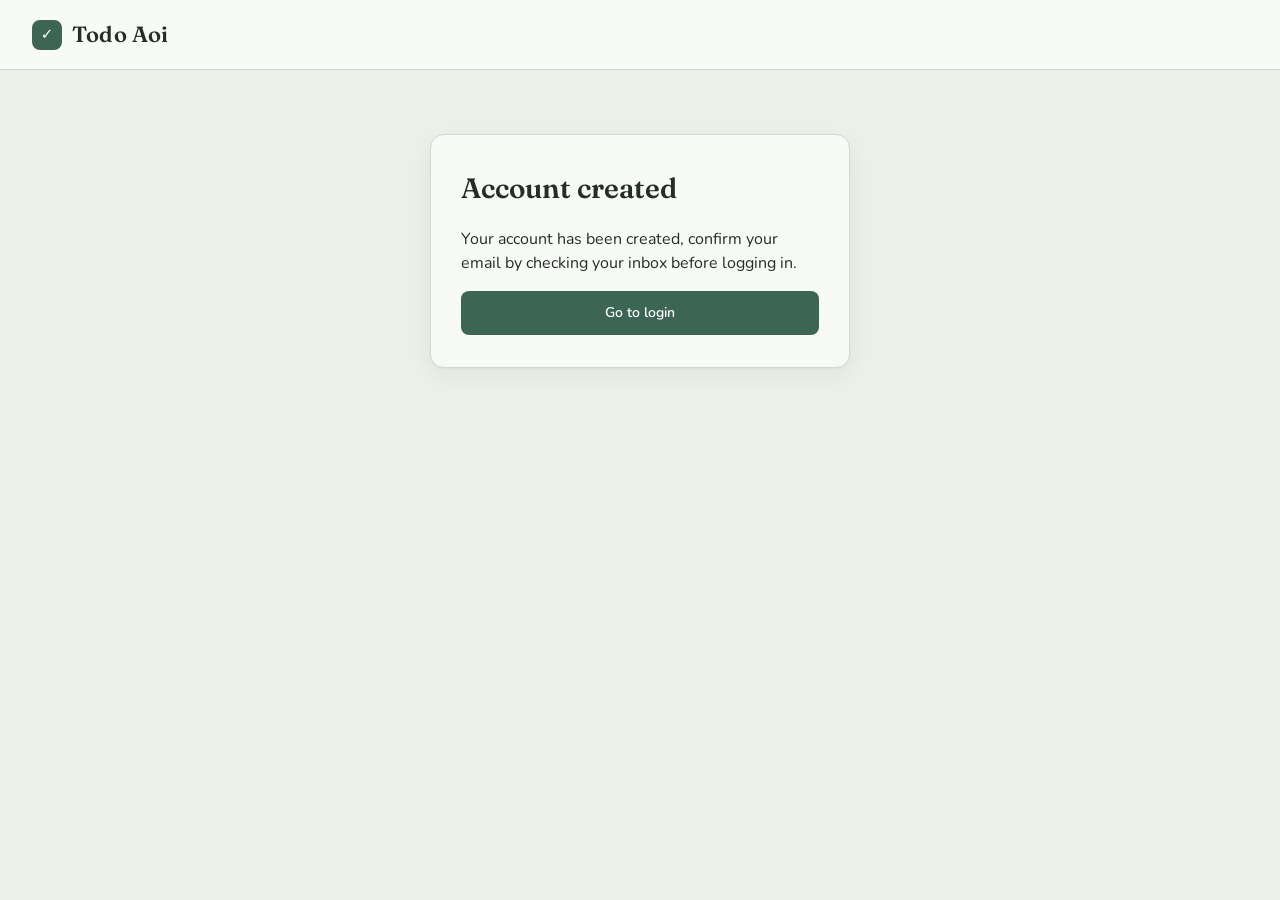
<file: pages/account-created.html>
<!DOCTYPE html>
<html lang="en">
<head>
<meta charset="UTF-8">
<meta name="viewport" content="width=device-width, initial-scale=1.0">
<link rel="icon" href="../images/TabIcon.ico" type="image/x-icon">
<title>Account Created - Todo Aoi</title>
<script src="../scripts/components/appearance.js"></script>
<link rel="preconnect" href="https://fonts.googleapis.com">
<link rel="preconnect" href="https://fonts.gstatic.com" crossorigin>
<link href="https://fonts.googleapis.com/css2?family=Fraunces:opsz,wght@9..144,500;9..144,600&family=Nunito:wght@400;500;600;700&display=swap" rel="stylesheet">
<link rel="stylesheet" href="../styles.css">
</head>
<body>

  <header class="app-header">
    <div class="brand">
      <span class="brand-mark" aria-hidden="true">✓</span>
      <h1>Todo Aoi</h1>
    </div>
  </header>

  <main class="dashboard auth-page">
    <section class="auth-card" aria-labelledby="accountCreatedTitle">
      <h2 id="accountCreatedTitle">Account created</h2>
      <p>Your account has been created, confirm your email by checking your inbox before logging in.</p>
      <a class="btn btn-primary confirmation-button" href="login.html">Go to login</a>
    </section>
  </main>

</body>
</html>
</file>
<file: styles.css>
:root {
  /* Color */
  color-scheme: light;
  --ink:          #242D2A;
  --ink-soft:     #515F59;
  --accent-ink:   #FFFFFF;
  --danger:       #A7432B;
  --danger-soft:  #FBEDE7;
  --danger-line:  #E3B6A6;
  --success:      #3F7049;
  --tag-bg:       var(--hover-bg);
  --tag-ink:      #515F59;

  /* Priority semantics */
  --pri-low:    #3F7049;
  --pri-low-bg: #E8F0E7;
  --pri-low-bg-hover: #DDEEDB;
  --pri-low-ink:#355E3D;
  --pri-med:    #8A6416;
  --pri-med-bg: #F3EEDC;
  --pri-med-ink:#72510F;
  --pri-high:   #A7432B;
  --pri-high-bg:#F8E9E3;
  --pri-high-ink:#8F3825;

  /* Type */
  --font-display: "Fraunces", Georgia, serif;
  --font-body: "Nunito", system-ui, -apple-system, sans-serif;

  /* Layout */
  --radius: 14px;
  --shadow: 0 1px 2px rgba(44, 43, 35, 0.04), 0 8px 24px rgba(44, 43, 35, 0.055);
}

:root,
.theme-swatch[data-swatch="sage"] {
  --paper: #EBF0E9;
  --paper-raised: #F8FAF5;
  --hover-bg: #E1EAE1;
  --line: #CFDBD0;
  --line-strong: #76877B;
  --accent: #3D6555;
  --accent-hover: #305345;
  --accent-soft: #DCEAE1;
}

:root[data-theme="ocean"],
.theme-swatch[data-swatch="ocean"] {
  --paper: #E8EFF3;
  --paper-raised: #F5F9FB;
  --hover-bg: #DDE8EF;
  --line: #CEDAE1;
  --line-strong: #738591;
  --accent: #3B6475;
  --accent-hover: #30515F;
  --accent-soft: #D8E7EE;
}

:root[data-theme="clay"],
.theme-swatch[data-swatch="clay"] {
  --paper: #F4E7E0;
  --paper-raised: #FCF7F3;
  --hover-bg: #EDDED5;
  --line: #E1D2C9;
  --line-strong: #937D72;
  --accent: #8B5342;
  --accent-hover: #734234;
  --accent-soft: #F0DDD1;
}

:root[data-theme="olive"],
.theme-swatch[data-swatch="olive"] {
  --paper: #EFF0E2;
  --paper-raised: #F9FAF2;
  --hover-bg: #E6E9D9;
  --line: #D7DAC9;
  --line-strong: #82866D;
  --accent: #5C653F;
  --accent-hover: #495333;
  --accent-soft: #E0E7D1;
}

:root[data-theme="cacao"],
.theme-swatch[data-swatch="cacao"] {
  --paper: #EFE9DD;
  --paper-raised: #FAF7F0;
  --hover-bg: #E9E0D3;
  --line: #DDD3C7;
  --line-strong: #8D8071;
  --accent: #775640;
  --accent-hover: #614532;
  --accent-soft: #E8DACB;
}

:root[data-mode="dark"] {
  color-scheme: dark;
  --ink: #EEF1EA;
  --ink-soft: #B5C0B9;
  --accent-ink: #17201B;
  --danger: #F0A08C;
  --danger-soft: #3B2924;
  --danger-line: #70463B;
  --success: #9CCB9D;
  --tag-ink: #D0D9D2;
  --pri-low: #9CCB9D;
  --pri-low-bg: #2B3D30;
  --pri-low-bg-hover: #39513D;
  --pri-low-ink: #B9DDBB;
  --pri-med: #E2C27D;
  --pri-med-bg: #403822;
  --pri-med-ink: #F0D799;
  --pri-high: #F0A08C;
  --pri-high-bg: #432B25;
  --pri-high-ink: #F5B6A5;
  --shadow: 0 1px 2px rgba(0, 0, 0, 0.14), 0 8px 24px rgba(0, 0, 0, 0.22);
}

:root[data-mode="dark"],
:root[data-mode="dark"] .theme-swatch[data-swatch="sage"] {
  --paper: #191F1B;
  --paper-raised: #232C25;
  --hover-bg: #2E3931;
  --line: #3B493E;
  --line-strong: #718579;
  --accent: #A0C5AE;
  --accent-hover: #B8D5C2;
  --accent-soft: #34473B;
}

:root[data-mode="dark"][data-theme="ocean"],
:root[data-mode="dark"] .theme-swatch[data-swatch="ocean"] {
  --paper: #181F24;
  --paper-raised: #222C33;
  --hover-bg: #2C3943;
  --line: #3B4A54;
  --line-strong: #738896;
  --accent: #A0C4D4;
  --accent-hover: #BAD7E3;
  --accent-soft: #344753;
}

:root[data-mode="dark"][data-theme="clay"],
:root[data-mode="dark"] .theme-swatch[data-swatch="clay"] {
  --paper: #251C19;
  --paper-raised: #302521;
  --hover-bg: #3F312C;
  --line: #514039;
  --line-strong: #977E73;
  --accent: #D9A894;
  --accent-hover: #E8C1B0;
  --accent-soft: #4C372F;
}

:root[data-mode="dark"][data-theme="olive"],
:root[data-mode="dark"] .theme-swatch[data-swatch="olive"] {
  --paper: #202117;
  --paper-raised: #2A2D21;
  --hover-bg: #373C2D;
  --line: #474D3A;
  --line-strong: #828C70;
  --accent: #BFCA9D;
  --accent-hover: #D4DCB9;
  --accent-soft: #3D4630;
}

:root[data-mode="dark"][data-theme="cacao"],
:root[data-mode="dark"] .theme-swatch[data-swatch="cacao"] {
  --paper: #241F19;
  --paper-raised: #30281F;
  --hover-bg: #3C3328;
  --line: #4D4133;
  --line-strong: #91816D;
  --accent: #CEB498;
  --accent-hover: #E3CDB5;
  --accent-soft: #493D2F;
}

button:disabled {
  opacity: 0.68;
  cursor: wait;
}

button[aria-busy="true"]::before {
  display: inline-block;
  width: 0.85em;
  height: 0.85em;
  margin-right: 8px;
  border: 2px solid currentColor;
  border-right-color: transparent;
  border-radius: 50%;
  content: "";
  vertical-align: -0.1em;
  animation: ui-spin 0.8s linear infinite;
}

* { box-sizing: border-box; }

dialog {
  background: var(--paper-raised);
  color: var(--ink);
}

body {
  margin: 0;
  background: var(--paper);
  color: var(--ink);
  font-family: var(--font-body);
  line-height: 1.5;
  min-height: 100vh;
  min-height: 100dvh;
}

/*
   Header
*/
.app-header {
  position: relative;
  display: flex;
  align-items: center;
  justify-content: space-between;
  padding: 18px 32px;
  border-bottom: 1px solid var(--line);
  background: var(--paper-raised);
}

.brand { display: flex; align-items: center; gap: 10px; }

.brand-mark {
  display: inline-flex;
  align-items: center;
  justify-content: center;
  width: 30px;
  height: 30px;
  border-radius: 8px;
  background: var(--accent);
  color: var(--accent-ink);
  font-size: 15px;
  font-weight: 600;
}

.brand h1 {
  font-family: var(--font-display);
  font-weight: 600;
  font-size: 22px;
  margin: 0;
  letter-spacing: 0.2px;
}

.account-actions {
  display: flex;
  align-items: center;
  gap: 12px;
}

.appearance-settings {
  position: relative;
}

.appearance-trigger {
  display: inline-flex;
  align-items: center;
  gap: 8px;
  list-style: none;
}
.appearance-trigger::-webkit-details-marker { display: none; }
.appearance-trigger svg { width: 18px; height: 18px; }
.appearance-trigger:focus-visible {
  outline: 3px solid var(--accent);
  outline-offset: 3px;
}

.appearance-panel {
  position: absolute;
  top: calc(100% + 8px);
  right: 0;
  z-index: 20;
  width: min(300px, calc(100vw - 32px));
  padding: 16px;
  border: 1px solid var(--line);
  border-radius: var(--radius);
  background: var(--paper-raised);
  box-shadow: var(--shadow);
}
.appearance-panel fieldset { margin: 0; padding: 0; border: 0; }
.appearance-panel legend {
  margin-bottom: 8px;
  color: var(--ink-soft);
  font-size: 13px;
  font-weight: 700;
}
.theme-options {
  display: grid;
  grid-template-columns: repeat(2, minmax(0, 1fr));
  gap: 4px;
}
.theme-choice {
  display: flex;
  align-items: center;
  gap: 7px;
  min-height: 44px;
  margin: 0;
  padding: 4px 6px;
  border-radius: 7px;
  color: var(--ink);
  font-size: 13px;
  cursor: pointer;
}
.theme-choice:hover { background: var(--hover-bg); }
.theme-choice input {
  width: 16px;
  height: 16px;
  margin: 0;
  accent-color: var(--accent);
}
.theme-swatch {
  flex: 0 0 22px;
  height: 16px;
  border: 1px solid var(--line-strong);
  border-radius: 5px;
  background: linear-gradient(90deg, var(--paper) 55%, var(--accent) 55%);
}
.dark-mode-toggle {
  display: flex;
  align-items: center;
  gap: 10px;
  min-height: 44px;
  margin: 12px 0 0;
  padding-top: 10px;
  border-top: 1px solid var(--line);
  color: var(--ink);
  font-size: 14px;
  cursor: pointer;
}
.dark-mode-toggle input {
  width: 18px;
  height: 18px;
  margin: 0;
  accent-color: var(--accent);
}
.appearance-status {
  margin: 8px 0 0;
  color: var(--danger);
  font-size: 12px;
}

.user-greeting {
  color: var(--ink-soft);
  font-size: 14px;
}

/* 
   Buttons
 */
.btn {
  font-family: var(--font-body);
  font-size: 14px;
  font-weight: 600;
  padding: 10px 18px;
  min-height: 44px;
  border-radius: 8px;
  border: 1px solid transparent;
  cursor: pointer;
  transition: transform 0.08s ease, background-color 0.16s ease, border-color 0.16s ease, color 0.16s ease;
}
.btn-link {
  display: inline-flex;
  align-items: center;
  text-decoration: none;
}
.btn:active { transform: translateY(1px); }

.btn-primary {
  background: var(--accent);
  color: var(--accent-ink);
}
.btn-primary:hover { background: var(--accent-hover); }

.btn-ghost {
  background: transparent;
  color: var(--ink-soft);
  border-color: var(--line);
}
.btn-ghost:hover { background: var(--hover-bg); }

.btn-danger {
  background: transparent;
  color: var(--danger);
  border-color: var(--danger-line);
}
.btn-danger:hover { background: var(--danger-soft); }

.btn-danger-solid {
  background: var(--danger) !important;
  color: var(--accent-ink) !important;
  border-color: var(--danger) !important;
}
.btn-danger-solid:hover { background: #9A3D22 !important; }

@media (max-width: 560px) {
  .app-header {
    align-items: center;
    gap: 12px;
    padding: 14px 16px;
  }

  .account-actions {
    justify-content: flex-end;
    flex-wrap: wrap;
    gap: 8px;
  }

  .user-greeting { display: none; }
}

.undo-stack {
  position: fixed;
  right: 24px;
  bottom: calc(24px + env(safe-area-inset-bottom));
  z-index: 10;
  display: grid;
  gap: 8px;
  width: min(360px, calc(100vw - 48px));
  max-height: 60vh;
  overflow: auto;
}

.undo-dialog {
  display: flex;
  align-items: center;
  gap: 10px 14px;
  padding: 14px 16px;
  background: var(--ink);
  color: var(--paper-raised);
  border-radius: var(--radius);
  box-shadow: 0 8px 24px rgba(33, 38, 45, 0.2);
  font-size: 13px;
}
.undo-message { flex: 1 1 160px; min-width: 0; overflow-wrap: anywhere; }
.undo-countdown { font-size: 15px; }

.undo-dialog .btn-ghost {
  flex: 0 0 auto;
  color: var(--paper-raised);
  border-color: rgba(255, 255, 255, 0.45);
}

.undo-dialog .btn-ghost:hover { background: rgba(255, 255, 255, 0.12); }

/*
   Dashboard
  */
.dashboard {
  max-width: 1040px;
  margin: 0 auto;
  padding: 32px 28px 80px;
}

.dashboard-heading {
  margin: 0 0 22px;
}

.dashboard-heading h2 {
  margin: 0;
  font-family: var(--font-display);
  font-size: clamp(28px, 4vw, 36px);
  font-weight: 600;
  line-height: 1.15;
}


.filter-row {
  display: flex;
  align-items: center;
  gap: 12px;
  margin-bottom: 18px;
  padding: 12px 14px;
  border: 1px solid var(--line);
  border-radius: var(--radius);
  background: var(--paper-raised);
  flex-wrap: wrap;
}

.filter-row #addTaskBtn {
  margin-left: auto;
}

.filter-label {
  color: var(--ink-soft);
  font-size: 13px;
  font-weight: 600;
  margin: 0;
}

.filter-select {
  width: auto;
  min-height: 44px;
  border-radius: 8px;
  background: var(--paper-raised);
}

.completed-toggle {
  display: inline-flex;
  align-items: center;
  gap: 9px;
  color: var(--ink-soft);
  font-size: 14px;
  cursor: pointer;
}

.completed-toggle input {
  position: absolute;
  opacity: 0;
  pointer-events: none;
}

.completed-toggle-mark {
  display: inline-flex;
  align-items: center;
  justify-content: center;
  width: 22px;
  height: 22px;
  border: 2px solid var(--pri-low);
  border-radius: 50%;
  color: transparent;
  background: var(--pri-low-bg);
  font-size: 13px;
  font-weight: 600;
}

.completed-toggle:hover .completed-toggle-mark {
  background: var(--pri-low-bg-hover);
}

.completed-toggle input:checked + .completed-toggle-mark {
  color: var(--accent-ink);
  background: var(--pri-low);
}

.completed-toggle input:focus-visible + .completed-toggle-mark {
  outline: 3px solid var(--accent);
  outline-offset: 3px;
}

.summary-strip {
  display: flex;
  align-items: stretch;
  gap: 20px;
  padding: 18px 20px;
  justify-content: space-between;
  background: var(--paper-raised);
  border: 1px solid var(--line);
  border-radius: var(--radius);
  margin-bottom: 20px;
  flex-wrap: wrap;
}

.summary-stat { display: flex; flex-direction: column; justify-content: center; align-items: center; min-width: 86px; }

.summary-number {
  font-family: var(--font-display);
  font-size: 26px;
  font-weight: 600;
  line-height: 1;
}

.summary-label {
  font-size: 13px;
  color: var(--ink-soft);
  margin-top: 4px;
}

.summary-group {
  display: flex;
  flex-direction: column;
  gap: 7px;
  min-width: 0;
}

.summary-group-label {
  color: var(--ink-soft);
  font-size: 12px;
  font-weight: 600;
  letter-spacing: 0.5px;
  text-transform: uppercase;
}

.summary-group-items {
  display: flex;
  gap: 12px;
}

.summary-item {
  display: flex;
  align-items: center;
  gap: 5px;
  color: var(--ink-soft);
  font-size: 12px;
}

.summary-item-count {
  color: var(--ink);
  font-weight: 600;
}

.summary-item.low .summary-item-count { color: var(--pri-low); }
.summary-item.med .summary-item-count { color: var(--pri-med); }
.summary-item.high .summary-item-count { color: var(--pri-high); }

/* Focus timer */
.focus-timer {
  --focus-progress: 0;
  position: relative;
  display: grid;
  grid-template-columns: 84px minmax(0, 1fr) auto;
  align-items: center;
  gap: 16px;
  margin-bottom: 20px;
  padding: 16px 64px 16px 16px;
  border: 1px solid var(--line);
  border-radius: var(--radius);
  background: var(--paper-raised);
}

.focus-timer[hidden] { display: none; }

.focus-illustration {
  position: relative;
  height: 88px;
  border-radius: 10px;
  background: var(--accent-soft);
}

.focus-illustration::after {
  position: absolute;
  left: calc(50% - 20px);
  bottom: 16px;
  width: 40px;
  height: 2px;
  border-radius: 2px;
  background: var(--accent);
  opacity: 0.4;
  content: "";
}

.focus-sprout {
  position: absolute;
  left: calc(50% - 1.5px);
  bottom: 17px;
  width: 3px;
  height: 46px;
  border-radius: 2px;
  background: var(--accent);
  transform: scale(calc(0.34 + var(--focus-progress) * 0.66));
  transform-origin: center bottom;
  transition: transform 700ms ease-out;
}

.focus-sprout::before,
.focus-sprout::after {
  position: absolute;
  width: 23px;
  height: 12px;
  background: var(--accent);
  content: "";
}

.focus-sprout::before {
  right: 100%;
  bottom: 14px;
  border-radius: 0 12px 0 12px;
  transform: rotate(22deg);
  transform-origin: right center;
}

.focus-sprout::after {
  left: 100%;
  bottom: 24px;
  border-radius: 12px 0 12px 0;
  transform: rotate(-22deg);
  transform-origin: left center;
}

.focus-blossom {
  position: absolute;
  top: -4px;
  left: -2.5px;
  width: 8px;
  height: 8px;
  border-radius: 50%;
  background: var(--paper-raised);
  box-shadow: 0 -6px var(--accent), 6px -2px var(--accent), 4px 5px var(--accent),
    -4px 5px var(--accent), -6px -2px var(--accent);
  opacity: 0;
  transform: scale(0.45);
  transition: opacity 450ms ease-out, transform 450ms ease-out;
}

.focus-timer[data-state="complete"] .focus-blossom {
  opacity: 1;
  transform: scale(1);
}

.focus-copy h3 {
  margin: 0 0 4px;
  font-family: var(--font-display);
  font-size: 19px;
  line-height: 1.2;
}

.focus-task {
  margin: 0;
  font-weight: 700;
  overflow-wrap: anywhere;
}

.focus-message {
  margin: 4px 0 0;
  color: var(--ink-soft);
  font-size: 14px;
}

.focus-controls {
  display: flex;
  flex-wrap: wrap;
  align-items: center;
  gap: 8px 16px;
}

.focus-clock {
  min-width: 6ch;
  font-size: clamp(28px, 4vw, 36px);
  font-weight: 700;
  line-height: 1;
  font-variant-numeric: tabular-nums;
}

.focus-actions {
  display: flex;
  flex-wrap: wrap;
  align-items: flex-end;
  gap: 8px;
}

.focus-duration {
  display: grid;
  gap: 4px;
  margin: 0;
  color: var(--ink-soft);
  font-size: 13px;
  font-weight: 700;
}

.focus-duration input {
  width: 94px;
  min-height: 44px;
  padding: 8px 10px;
  border: 1px solid var(--line-strong);
  border-radius: 7px;
  background: var(--paper);
  color: var(--ink);
  font: 600 16px var(--font-body);
}

.focus-duration input:disabled {
  background: var(--hover-bg);
  color: var(--ink-soft);
}

.focus-actions .btn { padding-inline: 12px; }

.focus-close {
  position: absolute;
  top: 8px;
  right: 8px;
  width: 44px;
  padding: 0;
  border-color: transparent;
  font-size: 22px;
  line-height: 1;
}

/* 
   Task list + cards
 */
.task-list {
  display: flex;
  flex-direction: column;
  gap: 10px;
}


.bulk-toolbar {
  display: flex;
  align-items: center;
  flex-wrap: wrap;
  gap: 8px 14px;
  min-height: 58px;
  margin: -6px 0 16px;
  padding: 7px 12px;
  border: 1px solid var(--line);
  border-radius: var(--radius);
  background: var(--paper-raised);
}
.bulk-select-label {
  display: inline-flex;
  align-items: center;
  gap: 9px;
  min-height: 44px;
  margin: 0;
  color: var(--ink);
  font-size: 14px;
  cursor: pointer;
}
.bulk-select-label input {
  width: 18px;
  height: 18px;
  margin: 0;
  accent-color: var(--accent);
}
.selected-task-count {
  color: var(--ink-soft);
  font-size: 13px;
  font-weight: 600;
}
.bulk-actions {
  display: flex;
  flex-wrap: wrap;
  gap: 8px;
  margin-left: auto;
}
#bulkActions[hidden],
.selected-task-count[hidden] { display: none; }
.bulk-actions .btn { min-height: 44px; padding: 7px 12px; }

.task-card {
  display: flex;
  align-items: flex-start;
  gap: 14px;
  padding: 16px 18px;
  background: var(--paper-raised);
  border: 1px solid var(--line);
  border-radius: var(--radius);
  box-shadow: var(--shadow);
  cursor: pointer;
  transition: border-color 0.16s ease, box-shadow 0.16s ease, transform 0.16s ease;
}

.task-card[hidden] { display: none; }  /* Hide completed tasks when filtered */
.task-card:hover {
  border-color: var(--line-strong);
  box-shadow: 0 5px 16px rgba(32, 42, 41, 0.08);
  transform: translateY(-1px);
}
.task-card:focus-visible {
  outline: 3px solid var(--accent);
  outline-offset: 2px;
}

.task-body { flex: 1; min-width: 0; } /* Allow text to wrap and truncate properly */

.task-select-wrap {
  position: relative;
  display: inline-flex;
  flex: 0 0 44px;
  align-items: center;
  justify-content: center;
  width: 44px;
  height: 44px;
  margin: 0;
  cursor: pointer;
}
.task-select-wrap input {
  display: block;
  width: 19px;
  height: 19px;
  margin: 0;
  border: 1.5px solid var(--line-strong);
  border-radius: 5px;
  appearance: none;
  background: var(--paper-raised);
  cursor: pointer;
}
.task-select-wrap input:checked {
  border-color: var(--accent);
  background: var(--accent);
}
.task-select-wrap input:checked + .task-select-mark::after {
  position: absolute;
  top: 50%;
  left: 50%;
  color: var(--accent-ink);
  content: "✓";
  font-size: 13px;
  font-weight: 700;
  transform: translate(-50%, -50%);
}
.task-select-wrap input:focus-visible {
  outline: 3px solid var(--accent);
  outline-offset: 3px;
}
.task-select-mark {
  position: absolute;
  inset: 0;
  pointer-events: none;
}

.task-check,
.popup-check {  /* Custom checkbox */
  display: inline-flex;
  align-items: center;
  justify-content: center;
  flex: 0 0 auto;
  width: 44px;
  height: 44px;
  border: 2px solid var(--pri-low);
  border-radius: 50%;
  background: var(--pri-low-bg);
  color: transparent;
  cursor: pointer;
  font-size: 15px;
  font-weight: 600;
}

.task-check:hover,
.popup-check:hover {
  border-color: var(--pri-low);
  background: var(--pri-low-bg-hover);
  color: transparent;
}

.task-card.is-completed .task-check,
.popup-check input:checked + span {
  border-color: var(--pri-low);
  background: var(--pri-low);
  color: var(--accent-ink);
}

.task-card.is-completed .task-title {
  color: var(--ink-soft);
  text-decoration: line-through;
}

.task-card.is-overdue {
  background: var(--danger-soft);
  border: 1px solid var(--danger);
}

.task-card.is-overdue .task-title {
  color: var(--danger);
}

.popup-title-row {
  display: flex;
  align-items: flex-start;
  gap: 10px;
}

.popup-title-field { flex: 1; min-width: 0; }
.popup-title-label {
  display: flex;
  align-items: center;
  justify-content: space-between;
  gap: 12px;
  margin: 0;
  color: var(--ink-soft);
  font-size: 13px;
}
.title-edit-hint {
  display: inline-flex;
  align-items: center;
  gap: 5px;
  color: var(--accent);
  font-size: 12px;
  font-weight: 700;
}
.title-edit-hint svg { width: 14px; height: 14px; }
.popup-title-row .popup-title { width: 100%; }

.popup-check {
  position: relative;
  align-self: flex-end;
  margin-bottom: 0;
}
.popup-check span {
  position: absolute;
  inset: -1px;
  display: inline-flex;
  align-items: center;
  justify-content: center;
  border: 1px solid transparent;
  border-radius: 50%;
}
.popup-check input:focus-visible + span {
  outline: 3px solid var(--accent);
  outline-offset: 3px;
}
.popup-check input {
  position: absolute;
  opacity: 0;
  pointer-events: none;
}

.task-title {
  font-size: 16px;
  font-weight: 600;
  margin: 0;
  word-break: break-word;
}
.task-title-edit {
  display: inline-flex;
  align-items: center;
  gap: 7px;
  max-width: 100%;
  min-height: 44px;
  margin: 0;
  padding: 0;
  border: 0;
  background: transparent;
  color: inherit;
  font: inherit;
  text-align: left;
  cursor: pointer;
}
.task-title-edit svg {
  width: 14px;
  height: 14px;
  flex: 0 0 auto;
  color: var(--ink-soft);
  opacity: 0.7;
  transition: color 0.16s ease, opacity 0.16s ease;
}
.task-title-edit:hover svg,
.task-title-edit:focus-visible svg { color: var(--accent); opacity: 1; }
.task-title-edit:focus-visible {
  outline: 2px solid var(--accent);
  outline-offset: 3px;
  border-radius: 2px;
}

.task-meta {
  display: flex;
  flex-wrap: wrap;
  gap: 8px;
  align-items: center;
  font-size: 13px;
  color: var(--ink-soft);
}

.task-due { display: inline-flex; align-items: center; gap: 4px; }
.task-due.is-overdue { color: var(--danger); font-weight: 600; }

.task-created {
  color: var(--ink-soft);
  font-size: 12px;
  font-style: italic;
}

.badge {
  display: inline-block;
  padding: 2px 9px;
  border-radius: 20px;
  font-size: 12px;
  font-weight: 600;
  letter-spacing: 0.2px;
}

.badge-tag {
  background: var(--tag-bg);
  color: var(--tag-ink);
}

.task-card[data-priority="Low"] .task-meta .badge:not(.badge-tag) {
  background: var(--pri-low-bg);
  color: var(--pri-low-ink);
}

.task-card[data-priority="Med"] .task-meta .badge:not(.badge-tag) {
  background: var(--pri-med-bg);
  color: var(--pri-med-ink);
}

.task-card[data-priority="High"] .task-meta .badge:not(.badge-tag) {
  background: var(--pri-high-bg);
  color: var(--pri-high-ink);
}

.task-actions {
  display: flex;
  gap: 6px;
  flex-shrink: 0;
}

.icon-btn {
  border: none;
  background: transparent;
  color: var(--ink-soft);
  font-family: var(--font-body);
  font-size: 13px;
  font-weight: 600;
  cursor: pointer;
  min-width: 44px;
  min-height: 44px;
  padding: 8px 10px;
  border-radius: 6px;
}
.icon-btn:hover { background: var(--danger-soft); color: var(--danger); }

/* Empty state */
.empty-state {
  text-align: center;
  padding: clamp(24px, 5vw, 44px) 20px;
  border: 1px solid var(--line);
  background: var(--paper-raised);
  border-radius: var(--radius);
  color: var(--ink-soft);
}
.empty-title {
  font-family: var(--font-display);
  font-size: 18px;
  color: var(--ink);
  margin: 0;
}

.empty-description {
  max-width: 39ch;
  margin: 8px auto 16px;
  font-size: 15px;
  line-height: 1.5;
}

/* 
   Add/Edit Task dialog
*/
.task-dialog {
  border: none;
  border-radius: 14px;
  padding: 26px 26px 22px;
  width: min(680px, calc(100vw - 32px));
  max-width: 680px;
  max-height: 90vh;
  overflow: auto;
  box-shadow: 0 20px 60px rgba(33, 38, 45, 0.25);
}
.task-dialog form {
  display: flex;
  flex-direction: column;
  gap: 10px;
}
.task-dialog input.popup-title {
  width: 100%;
  min-height: 44px;
  font-family: var(--font-display);
  font-size: 30px !important;
  font-weight: 600;
  padding: 0 !important;
  border: none !important;
  border-radius: 0 !important;
  background: transparent !important;
  color: var(--ink);
}
.popup-title:focus {
  outline: none;
}
.popup-meta {
  display: grid;
  grid-template-columns: repeat(auto-fit, minmax(110px, 1fr));
  gap: 12px;
}
.popup-field {
  display: flex;
  flex-direction: column;
  gap: 3px;
  min-width: 0;
}
.popup-field label {
  font-size: 14px;
  margin: 0;
}
.popup-field input,
.popup-field select,
.popup-field output {
  min-width: 0;
  width: 100%;
  min-height: 44px;
  font-size: 14px;
  padding: 7px 8px;
}
.popup-field output {
  display: flex;
  align-items: center;
  border: 1px solid var(--line);
  border-radius: 7px;
  background: var(--paper);
  color: var(--ink);
  white-space: nowrap;
}
.popup-description textarea {
  width: 100%;
}
.task-dialog::backdrop {
  background: rgba(33, 38, 45, 0.45);
}

.task-dialog h2 {
  font-family: var(--font-display);
  font-size: 19px;
  font-weight: 600;
  margin: 0 0 18px;
}

.field { display: flex; flex-direction: column; margin-bottom: 10px; }

.field-row {
  display: flex;
  gap: 12px;
}
.field-row .field { flex: 1; }

label {
  font-size: 12.5px;
  font-weight: 600;
  color: var(--ink-soft);
  margin-bottom: 5px;
}

input[type="text"],
input[type="email"],
input[type="password"],
input[type="date"],
input[type="time"],
input[type="datetime-local"],
select,
#taskTitle,
textarea {
  font-family: var(--font-body);
  font-size: 14px;
  padding: 9px 10px;
  border-radius: 7px;
  border: 1px solid var(--line);
  background: var(--paper);
  color: var(--ink);
}

input:disabled {
  color: var(--ink-soft);
  background: var(--hover-bg);
  cursor: not-allowed;
}

select:disabled {
  color: var(--ink-soft);
  background: var(--hover-bg);
  cursor: wait;
}

input::placeholder,
textarea::placeholder {
  color: var(--ink-soft);
  opacity: 1;
}

#taskDescription {
  min-height: 240px;
  resize: none;
  font-family: var(--font-body);
  font-size: 14px;
  padding: 9px 10px;
  border-radius: 7px;
  border: 1px solid var(--line);
  background: var(--paper);
  color: var(--ink);
}

#taskTitle:focus,
#taskDescription:focus,
.task-dialog input[type="date"]:focus,
.task-dialog input[type="time"]:focus,
.task-dialog select:focus {
  outline: 3px solid var(--accent);
  outline-offset: 1px;
  border-color: var(--accent);
}

.task-dialog button {
  font-family: var(--font-body);
  font-size: 14px;
  font-weight: 600;
  padding: 9px 14px;
  min-height: 44px;
  border-radius: 8px;
  border: 1px solid var(--line);
  cursor: pointer;
}

.task-dialog button[type="submit"] {
  background: var(--accent);
  color: var(--accent-ink);
  border-color: var(--accent);
}

.task-dialog button[type="button"] {
  background: transparent;
  color: var(--ink-soft);
}

.task-dialog button:hover {
  filter: brightness(0.97);
}

.field-error {
  color: var(--danger);
  font-size: 12px;
  margin: 4px 0 0;
  min-height: 14px;
}

.password-field {
  position: relative;
}

.password-field input {
  width: 100%;
  padding-right: 42px;
}

input[type="password"]::-webkit-textfield-decoration-container,
input[type="password"]::-ms-reveal,
input[type="password"]::-ms-clear {
  display: none !important;
}

.password-toggle {
  position: absolute;
  right: 10px;
  top: 50%;
  transform: translateY(-50%);
  border: none;
  background: transparent;
  color: var(--ink-soft);
  cursor: pointer;
  display: inline-flex;
  align-items: center;
  justify-content: center;
  width: 44px;
  height: 44px;
  padding: 0;
  font-size: 16px;
  border-radius: 4px;
}

.password-toggle:hover {
  color: var(--accent);
  background: var(--accent-soft);
}

.password-toggle:focus-visible {
  outline: 3px solid var(--accent);
  outline-offset: 2px;
}

.dialog-actions {
  display: flex;
  justify-content: space-between;
  gap: 8px;
  margin-top: 6px;
}

@media (max-width: 600px) {
  .task-dialog {
    width: 90vw;
    min-width: 0;
  }

  .popup-meta {
    grid-template-columns: 1fr 1fr;
  }
}

/* 
   Confirmation dialog (delete)
 */
.confirm-dialog {
  border: none;
  border-radius: 14px;
  padding: 24px;
  width: min(400px, calc(100vw - 32px));
  max-height: 90vh;
  overflow: auto;
  box-shadow: 0 20px 60px rgba(33, 38, 45, 0.25);
}
.confirm-dialog::backdrop { background: rgba(33, 38, 45, 0.45); }
.confirm-dialog h2 {
  margin: 4px 0 0;
  font-family: var(--font-display);
  font-size: 20px;
}
.confirm-dialog p {
  margin: 8px 0 20px;
  color: var(--ink-soft);
  font-size: 15px;
  overflow-wrap: anywhere;
}
.confirm-dialog .dialog-actions { justify-content: flex-end; margin-top: 0; }

.focus-completion-form {
  display: grid;
  gap: 16px;
}

.focus-completion-form .dialog-actions { flex-wrap: wrap; }

/* 
   Toast
 */
.toast {
  position: fixed;
  left: 50%;
  top: 50%;
  transform: translate(-50%, calc(-50% + 16px));
  background: var(--ink);
  color: #fff;
  padding: 13px 18px;
  border: 1px solid rgba(255, 255, 255, 0.16);
  border-radius: 10px;
  font-size: 14px;
  opacity: 0;
  pointer-events: none;
  transition: opacity 0.2s ease, transform 0.2s ease;
  z-index: 1000;
  width: min(984px, calc(100vw - 56px));
  text-align: center;
}
.toast.is-visible {
  opacity: 1;
  transform: translate(-50%, -50%);
}
.toast.is-success { background: #315F3C; }
.toast.is-error { background: #8F3524; }

@media (max-width: 600px) {
  .toast { width: calc(100vw - 32px); }
}

/*
   Auth pages (Sign Up / Login / Profile)
   Reuses existing tokens (--paper-raised, --accent, --line, etc.) so these pages
   feel native to the app instead of introducing a second visual language.
*/
.auth-page {
  display: flex;
  justify-content: center;
  padding-top: clamp(28px, 8vh, 64px);
}

.auth-card {
  width: 100%;
  max-width: 420px;
  background: var(--paper-raised);
  border: 1px solid var(--line);
  border-radius: var(--radius);
  box-shadow: var(--shadow);
  padding: 32px 30px;
}

.auth-card h2 {
  display: flex;
  align-items: center;
  gap: 12px;
  font-family: var(--font-display);
  font-size: 28px;
  font-weight: 600;
  margin: 0 0 18px;
}

.auth-card form {
  display: flex;
  flex-direction: column;
}

.account-field-control {
  display: flex;
  align-items: center;
  gap: 8px;
}

.account-field-control input {
  min-width: 0;
  flex: 1;
}

.change-field-btn {
  flex: 0 0 auto;
  padding: 8px 12px;
}

.auth-card .btn {
  margin-top: 6px;
}

.auth-card .btn:disabled {
  opacity: 0.6;
  cursor: not-allowed;
}

.confirmation-button {
  display: block;
  text-align: center;
  text-decoration: none;
}

.field-success {
  color: var(--success);
  font-size: 12px;
  margin: 4px 0 0;
}

.auth-switch {
  margin: 16px 0 0;
  font-size: 13px;
  color: var(--ink-soft);
  text-align: center;
}

.auth-switch a {
  color: var(--accent);
  font-weight: 600;
  text-decoration: none;
}

.auth-switch a:hover {
  text-decoration: underline;
}

.auth-inline-link {
  align-self: center;
  align-items: center;
  margin-top: 4px;
  font-size: 12px;
  color: var(--accent);
  text-decoration: none;
}

.auth-inline-link:hover {
  text-decoration: underline;
}

.auth-help-text {
  color: var(--ink-soft);
  font-size: 13px;
  margin: -8px 0 18px;
}

.list-bar {
  display: flex;
  align-items: center;
  gap: 12px;
  margin-bottom: 14px;
  padding: 12px 14px;
  border: 1px solid var(--line);
  border-radius: var(--radius);
  background: var(--paper-raised);
  flex-wrap: wrap;
}
.list-bar .filter-select { min-width: 200px; max-width: 100%; }
.list-bar .btn { padding: 8px 14px; }
.list-shared-icon {
  display: inline-flex;
  flex: 0 0 20px;
  align-items: center;
  justify-content: center;
  width: 20px;
  height: 20px;
  color: var(--accent);
}
.list-shared-icon[hidden] { display: none; }
.list-shared-icon svg { width: 20px; height: 20px; }
.list-bar #newListBtn {
  background: var(--accent);
  color: var(--accent-ink);
  border-color: var(--accent);
}
.list-bar #newListBtn:hover { background: var(--accent-hover); }
.list-bar #manageListBtn {
  color: var(--accent);
  border-color: var(--accent);
}
.list-bar #manageListBtn:hover { background: var(--accent-soft); }
 
.list-dialog {
  border: none;
  border-radius: 14px;
  padding: 24px;
  width: min(92vw, 520px);
  max-height: 90vh;
  overflow-x: hidden;
  overflow-y: auto;
  box-shadow: 0 20px 60px rgba(33, 38, 45, 0.25);
}
.list-dialog::backdrop { background: rgba(33, 38, 45, 0.45); }
.dialog-heading {
  display: flex;
  align-items: flex-start;
  justify-content: space-between;
  gap: 12px;
  margin-bottom: 16px;
}
.list-dialog h2 {
  min-width: 0;
  font-family: var(--font-display);
  font-size: 19px;
  font-weight: 600;
  margin: 4px 0 0;
  overflow-wrap: anywhere;
}
.dialog-close {
  display: inline-flex;
  flex: 0 0 44px;
  align-items: center;
  justify-content: center;
  width: 44px;
  height: 44px;
  padding: 0;
  border: 1px solid var(--line);
  border-radius: 8px;
  background: transparent;
  color: var(--ink-soft);
  cursor: pointer;
}
.dialog-close:hover {
  background: var(--hover-bg);
  color: var(--ink);
}
.dialog-close svg {
  width: 18px;
  height: 18px;
}
.list-informer {
  color: var(--ink-soft);
  font-size: 13px;
  margin: -4px 0 12px;
}
.list-form {
  display: flex;
  flex-direction: column;
  align-items: center;
  gap: 10px;
  width: 100%;
  margin: 16px 0;
}
.list-form input {
  width: 100%;
  max-width: 380px;
  min-width: 0;
}
.list-form .btn {
  align-self: center;
  width: min(100%, 180px);
}
.member-list { list-style: none; margin: 0; padding: 0; }
.member-list li {
  display: flex;
  align-items: center;
  gap: 8px;
  padding: 8px 0;
  border-bottom: 1px solid var(--line);
}
.member-list li > span:first-child {
  flex: 1;
  min-width: 0;
  overflow-wrap: anywhere;
}
.member-badge {
  font-size: 11px;
  font-weight: 600;
  color: var(--accent);
  border: 1px solid var(--accent);
  border-radius: 999px;
  padding: 1px 8px;
}
.list-form .list-field-label {
  width: 100%;
  max-width: 380px;
  margin: 0;
}
.btn-small { min-height: 40px; padding: 4px 10px; font-size: 12px; }
.list-dialog .dialog-actions { justify-content: flex-start; margin-top: 14px; }
.dialog-error { margin: 10px 0 0; }
.list-dialog .btn-danger {
  display: block;
  width: min(100%, 180px);
  margin: 10px auto 0;
}

.task-list.is-loading .empty-state,
.task-list.is-loading .task-card {
  display: none;
}

.task-list.is-loading::before {
  align-self: center;
  width: 20px;
  height: 20px;
  margin-top: 22px;
  border: 2px solid var(--line-strong);
  border-top-color: var(--accent);
  border-radius: 50%;
  content: "";
  animation: ui-spin 0.8s linear infinite;
}

.task-list.is-loading::after {
  align-self: center;
  padding: 10px 0 18px;
  color: var(--ink-soft);
  content: "Loading tasks...";
  font-size: 14px;
}

@keyframes ui-spin {
  to { transform: rotate(360deg); }
}

@media (max-width: 600px) {
  .appearance-settings { position: static; }
  .appearance-panel {
    left: 16px;
    right: 16px;
    width: auto;
  }

  .dashboard {
    padding: 24px 16px 64px;
  }

  .dashboard-heading {
    margin-bottom: 18px;
  }

  .list-bar,
  .filter-row {
    gap: 8px;
    padding: 12px;
  }

  .bulk-toolbar {
    gap: 6px 10px;
    padding: 7px 10px;
  }

  .bulk-actions {
    width: 100%;
    margin-left: 0;
  }

  .bulk-actions .btn { flex: 1 1 0; }

  .filter-row {
    display: grid;
    grid-template-columns: max-content minmax(0, 1fr);
  }

  .list-bar .filter-select {
    flex: 1 1 150px;
    min-width: 0;
  }

  .filter-row .filter-select {
    width: 100%;
    min-width: 0;
  }

  .filter-row #addTaskBtn {
    width: 100%;
    margin-left: 0;
    grid-column: 1 / -1;
  }

  .completed-toggle {
    min-height: 44px;
    grid-column: 1 / -1;
  }

  .summary-strip {
    gap: 16px 10px;
    padding: 16px 12px;
  }

  .summary-stat {
    min-width: 72px;
  }

  .summary-group-items {
    flex-wrap: wrap;
    gap: 8px 10px;
  }

  .task-card {
    gap: 10px;
    padding: 13px 12px;
  }

  .task-meta {
    gap: 6px 8px;
  }

  .task-dialog {
    width: calc(100vw - 24px);
    max-height: 92dvh;
    padding: 22px 16px 18px;
  }

  .popup-meta {
    grid-template-columns: 1fr 1fr;
  }

  .dialog-actions > button {
    flex: 1;
  }

  .auth-page {
    padding-top: 28px;
  }

  .auth-card {
    padding: 28px 22px;
  }
}

@media (max-width: 420px) {
  .brand { gap: 8px; }
  .brand h1 { font-size: 20px; }
  .account-actions { gap: 6px; }
  .appearance-trigger { gap: 5px; padding: 8px 10px; }
  .appearance-trigger span { font-size: 12px; }
  .account-actions .btn { padding: 8px 10px; }
  .popup-meta { grid-template-columns: 1fr; }
  .field-row { flex-direction: column; gap: 0; }
  .list-form .btn { width: min(100%, 180px); }
}

@media (max-width: 360px) {
  .task-actions { width: 100%; justify-content: flex-end; }
  .task-card { flex-wrap: wrap; }
}

@media (max-width: 600px) {
  input[type="text"],
  input[type="email"],
  input[type="password"],
  input[type="date"],
  input[type="time"],
  input[type="datetime-local"],
  select,
  textarea {
    font-size: 16px;
  }
}

:where(a, button, input, select, textarea, [tabindex]):focus-visible {
  outline: 3px solid var(--accent);
  outline-offset: 3px;
}

@media (prefers-reduced-motion: reduce) {
  *,
  *::before,
  *::after {
    scroll-behavior: auto !important;
    animation: none !important;
    transition-duration: 0.01ms !important;
  }
}
</file>
